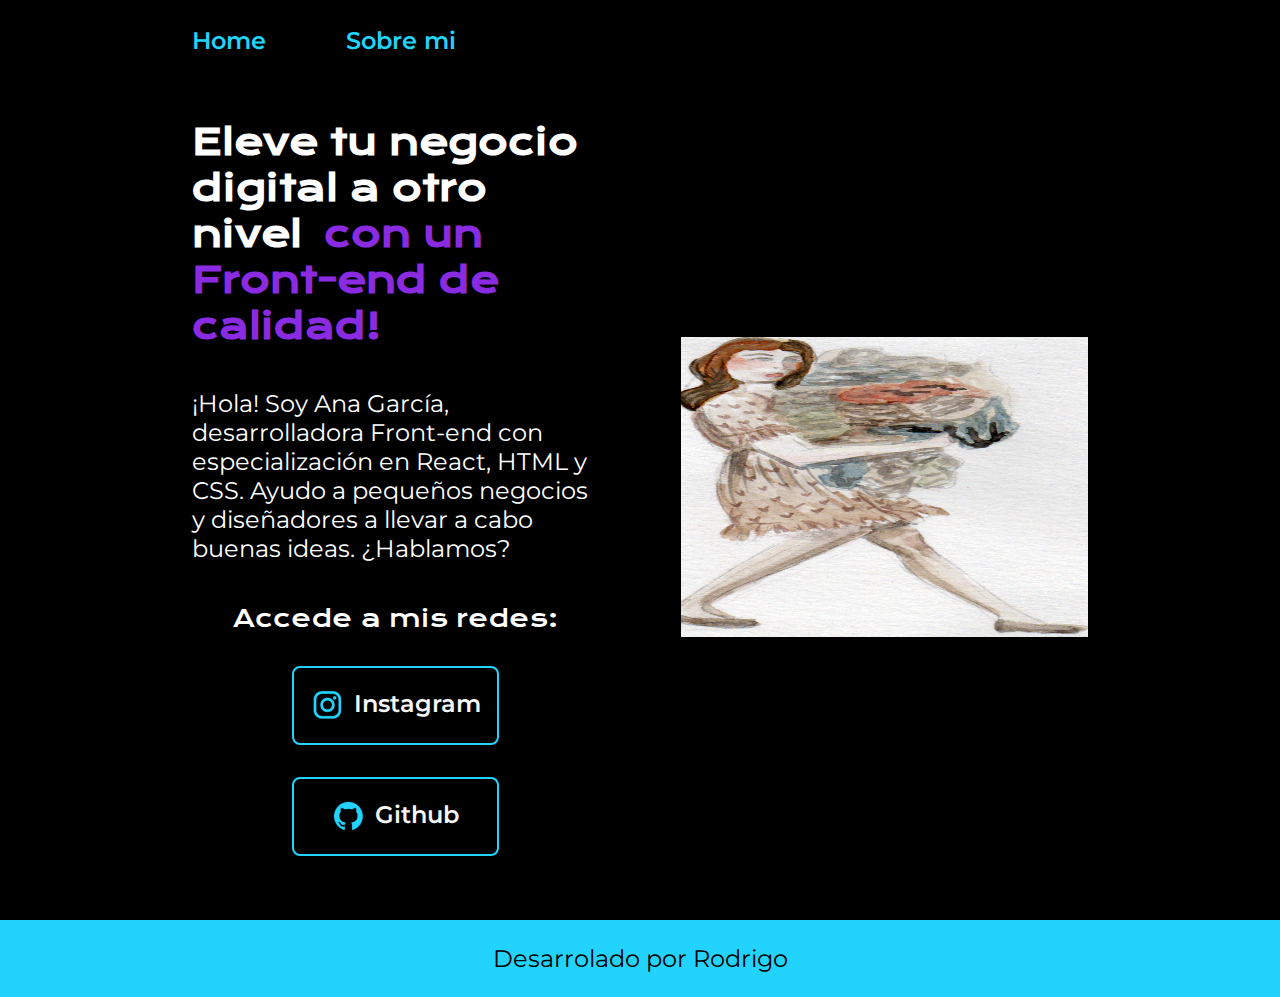
<file: index.html>
<!DOCTYPE html>
<html lang="en">
<head>
    <meta charset="UTF-8">
    <meta name="viewport" content="width=device-width, initial-scale=1.0"> <!-- //content width... hace que se adapte a cualquier dispositivo -->
    <title>Portfolio</title>
    <link rel="stylesheet" href="./styles/style.css">
</head>
<body>
    <header class="header">
        <!-- ESTAMOS CREANDO EL HEADER PARA NAVEGAR ENTRE MENUS SE USA NAV -->
         <nav class="header_menu">
            <a href="index.html" class="header_menu_link">Home</a>
            <a href="about.html" class="header_menu_link">Sobre mi</a>
         </nav>
    </header>
    <main class="presentacion">
        <section class="presentacion_contenido">
            <h1 class="presentacion_contenido_titulo">
                Eleve tu negocio digital a otro nivel <strong class="titulo-destaque">con un Front-end de calidad!</strong>
            </h1>
            <p class="presentacion_contenido_texto">
                 ¡Hola! Soy Ana García, desarrolladora Front-end con especialización en React, HTML y CSS. Ayudo a pequeños negocios y diseñadores a llevar a cabo buenas ideas. ¿Hablamos?
            </p>
            <div class="buttons">
                <h2 class="presentacion_enlace_subtitulo">Accede a mis redes:</h2>
                <a class="link_buttons" href="https://www.instagram.com">
                    <img src="./Assets-aula2-curso3-html-e-css-main/assets/instagram.png" alt="">Instagram</a>
                <a class="link_buttons" href="https://www.github.com">
                    <img src="./Assets-aula2-curso3-html-e-css-main/assets/github.png   " alt="">Github</a>
            </div>
            

        </section>
        <img class="presentacion_imagen" src="./Assets-aula2-curso3-html-e-css-main/woman.png" alt="Im just a girl" width="300" height="300"     >

    </main>
    <footer>
        <p>Desarrolado por Rodrigo</p>
    </footer>
</body>
</html>
</file>
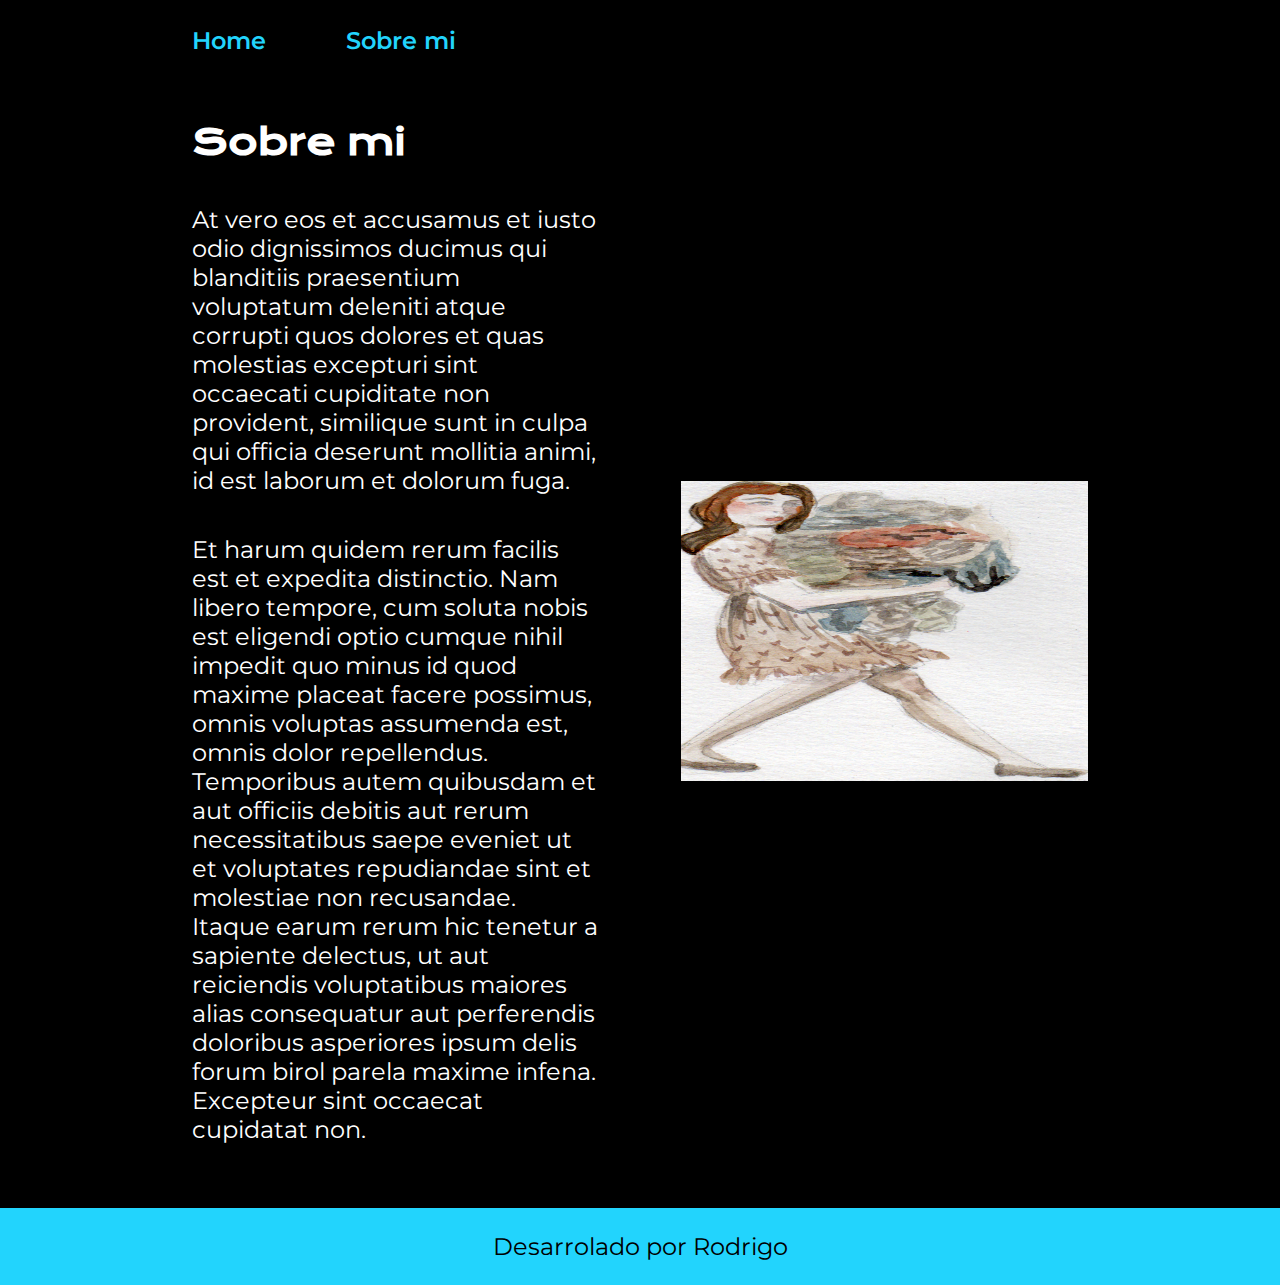
<file: about.html>
<!DOCTYPE html>
<html lang="es">
<head>
    <meta charset="UTF-8">
    <meta name="viewport" content="width=device-width, initial-scale=1.0">
    <title>Sobre mi</title>
    <link rel="stylesheet" href="./styles/style.css">
</head>
<body>
    <header class="header">
        <!-- ESTAMOS CREANDO EL HEADER PARA NAVEGAR ENTRE MENUS SE USA NAV -->
         <nav class="header_menu">
            <a href="index.html" class="header_menu_link">Home</a>
            <a href="about.html" class="header_menu_link">Sobre mi</a>
         </nav>
    </header>
    <main class="presentacion">
        <section class="presentacion_contenido">
            <h1 class="presentacion_contenido_titulo">Sobre mi</h1>
            <p class="presentacion_contenido_texto">At vero eos et accusamus et iusto odio dignissimos ducimus qui blanditiis praesentium voluptatum deleniti atque corrupti quos dolores et quas molestias excepturi sint occaecati cupiditate non provident, similique sunt in culpa qui officia deserunt mollitia animi, id est laborum et dolorum fuga.</p>
            <p class="presentacion_contenido_texto">Et harum quidem rerum facilis est et expedita distinctio. Nam libero tempore, cum soluta nobis est eligendi optio cumque nihil impedit quo minus id quod maxime placeat facere possimus, omnis voluptas assumenda est, omnis dolor repellendus. Temporibus autem quibusdam et aut officiis debitis aut rerum necessitatibus saepe eveniet ut et voluptates repudiandae sint et molestiae non recusandae. Itaque earum rerum hic tenetur a sapiente delectus, ut aut reiciendis voluptatibus maiores alias consequatur aut perferendis doloribus asperiores ipsum delis forum birol parela maxime infena. Excepteur sint occaecat cupidatat non.</p>
        </section>
        <img class= "presentacion_imagen"src="./Assets-aula2-curso3-html-e-css-main/woman.png" alt="Im just a girl" width="300" height="300"     >
        

    </main>
    <footer>
        <p>Desarrolado por Rodrigo</p>
    </footer>
</body>
</html>
</file>
<file: styles/style.css>
@import url('https://fonts.googleapis.com/css2?family=Krona+One&display=swap');
@import url('https://fonts.googleapis.com/css2?family=Montserrat:ital@0;1&display=swap');

/* variables css con root modificamos todo el proyecto */
:root{
    --color-primario: black;
    --color-secundario:#f6f6f6;
    --color-terciario:#22D4FD;
    --fuente-montserrat: "Montserrat", sans-serif;
    --fuente-krona: "Krona One", sans-serif;
}
*{
    /* con el asterisco puedo modificar de manera universal */
    padding: 0;
    border: 0;
    margin: 0;
}
body{
    background-color: var(--color-primario);
    color: white;
    /* height: 100vh; */
    box-sizing: border-box;
}

.header{
    padding: 2% 0% 0% 15%;

}
.header_menu{
    display:flex;
    gap: 80px;
}
.header_menu_link{
    font-family: var(--fuente-montserrat);
    font-size: 24px;
    font-weight: 600;
    color: var(--color-terciario);
    text-decoration: none;
}

strong{
    color:#22D4FD;
    /* border: 1px solid #22D4FD; */
    padding: 10px;
}
/* con class usamos las clases de html para especificar  */
.titulo-destaque{ 
    color: blueviolet;

}
/* .presentacion{
    display: flex;
    align-items: center;
 -   margin: 4%;
    justify-content: space-between;
} */
.presentacion {
    display: flex;
    align-items: center;
    justify-content: space-between;
    padding: 5% 15%;
    gap: 82px;
  }
.presentacion_contenido{
    width: 50%;
    display: flex;
    flex-direction: column;
    gap: 40px;
}
.presentacion_contenido_titulo{
    font-size: 36px;
    font-family:"Krona One", sans-serif;
}
.presentacion_contenido_texto{
    font-size: 24px;
    font-family: "Montserrat", sans-serif;
    font-optical-sizing: auto;
    font-weight: 400;
    font-style: normal;
}
.buttons{
    display: flex;
    /* justify-content: space-between; */
    align-items: center;
    flex-direction: column;
    gap: 32px;
}
.presentacion_enlace_subtitulo{
    font-family: "Krona One",sans-serif;
    font-weight: 400;
    font-size: 24px;

}
.link_buttons{
    width: 50%;
    text-align: center;
    border-radius: 8px;
    padding: 21.5px 0;  /* el primer es el padding vertical , el segundo es el horizontal */
    color: #f6f6f6;
    font-family: "Montserrat", sans-serif;
    font-weight: 600;
    font-size: 24px;
    text-decoration: none;
    border: 2px solid #22D4FD;/* Con esto hacemos que el borde tenga color */
    display: flex;
    justify-content: center;
    gap: 10px;
}
/* hover  */
.link_buttons:hover{
    background-color: #272727;
    /* padding: 50px; */
    cursor: pointer;    
}

.presentacion_imagen{
    width: 50%;
}
footer{
    background-color: #22D4FD;
    padding: 24px;
    color: black;
    font-family: "Montserrat", sans-serif;
    font-size: 24px;
    font-weight: 400;
    /* display: flex;
    justify-content: center; */
    text-align: center;
}
@media(max-width:1200px){
    .header{
        padding: 10%;
    }
    .header_menu{
        justify-content: center;
    }
    .presentacion{
        flex-direction: column-reverse;
        padding: 5%;
    }
    .presentacion_contenido{
        width: auto;
    }
}
</file>
